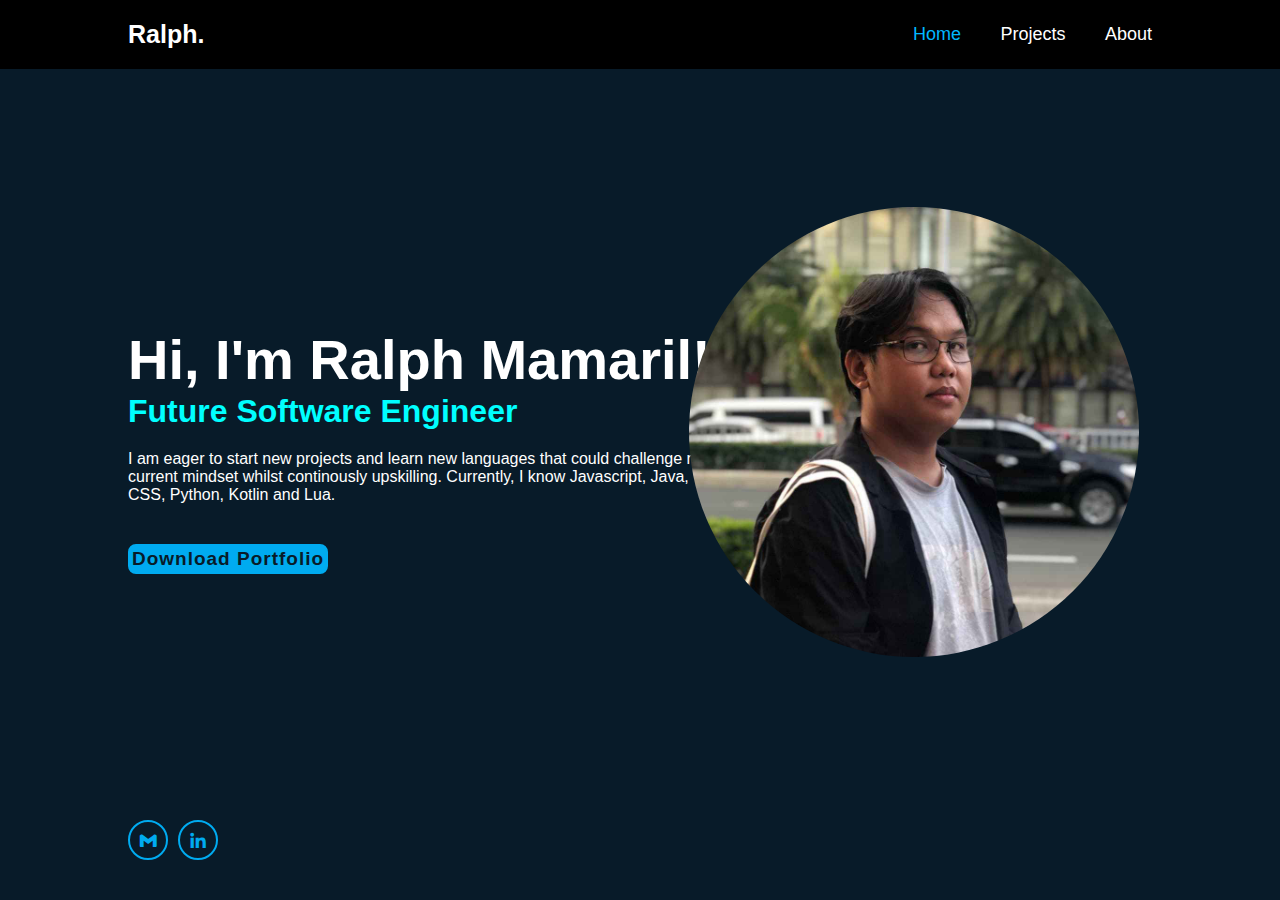
<file: index.html>
<!DOCTYPE html>
<html lang="en">
<head>
    <meta charset="UTF-8">
    <meta name="viewport" content="width=device-width, initial-scale=1.0">
    <title>Ralph</title>
    <link rel="stylesheet" href="stylesheets/style.css">
    <link href='https://unpkg.com/boxicons@2.1.4/css/boxicons.min.css' rel='stylesheet'>
</head>
    <img class="me" src="assets/me.jpg" alt="Me">
    <body>
        
        <header class="header">
            <a href="#" class="logo">Ralph.</a>

            <nav class="navbar">
                <a href="index.html" class="active">Home</a>
                <a href="projects.html">Projects</a>
                <a href="about.html">About</a>
            </nav>
        </header>

        <section class="home">
            <div class="home-content">
                <h1>Hi, I'm Ralph Mamaril!</h1>
                <h3>Future Software Engineer</h3>
                <p>I am eager to start new projects and learn new languages that could challenge my current mindset whilst continously upskilling. Currently, I know Javascript, Java, CSS, Python, Kotlin and Lua.</p>
                <div class="btn-box">
                    <a href="/assets/Mamaril-Ralph Luis-Danao.pdf" download>Download Portfolio</a>
                </div>
            </div>

            <div class="home-sci">
                <a href="mailto:rlmamaril58@gmail.com?subject=SweetWords&body=Please send me a copy of your new program!"><i class='bx bxl-gmail' ></i></a>
                <a href="https://www.linkedin.com/in/ralph-mamaril/"><i class='bx bxl-linkedin'></i></a>
            </div>
        </section>
    </body>
</html>
</file>
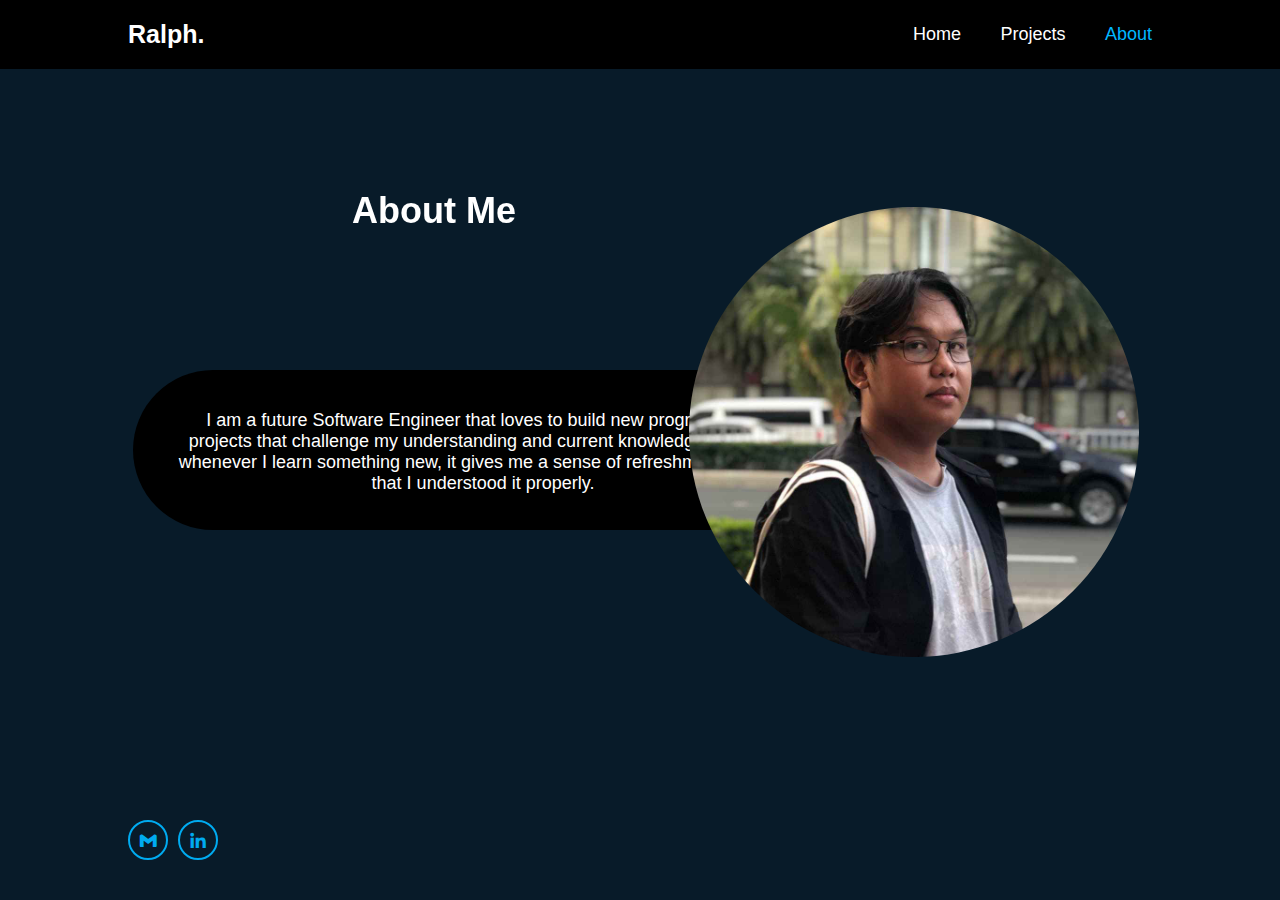
<file: about.html>
<!DOCTYPE html>
<html lang="en">
<head>
    <meta charset="UTF-8">
    <meta name="viewport" content="width=device-width, initial-scale=1.0">
    <title>Ralph.</title>
    <link rel="stylesheet" href="stylesheets/about.css">
    <link href='https://unpkg.com/boxicons@2.1.4/css/boxicons.min.css' rel='stylesheet'>
</head>
    <img class="me" src="assets/me.jpg" alt="Me">
    <body>
        
        <header class="header">
            <a href="#" class="logo">Ralph.</a>

            <nav class="navbar">
                <a href="index.html">Home</a>
                <a href="projects.html">Projects</a>
                <a href="about.html" class="active">About</a>
            </nav>
        </header>

        <section class="home">
            <div class="home-content">
                <h1>About Me</h1>
            </div>
        <div class="project-container">
            <div class="box">
                <p>
                I am a future Software Engineer that loves to build new programs and projects that challenge my understanding and current knowledge because whenever I learn something new, it gives me a sense of refreshment or relief that I understood it properly.
                </p>
            </div>
        </div>

            <div class="home-sci">
                <a href="mailto:rlmamaril58@gmail.com?subject=Copy of your program&body=Please send me a copy of your new program!"><i class='bx bxl-gmail' ></i></a>
                <a href="https://www.linkedin.com/in/ralph-mamaril/"><i class='bx bxl-linkedin'></i></a>
            </div>
        </section>
    </body>
</html>
</file>
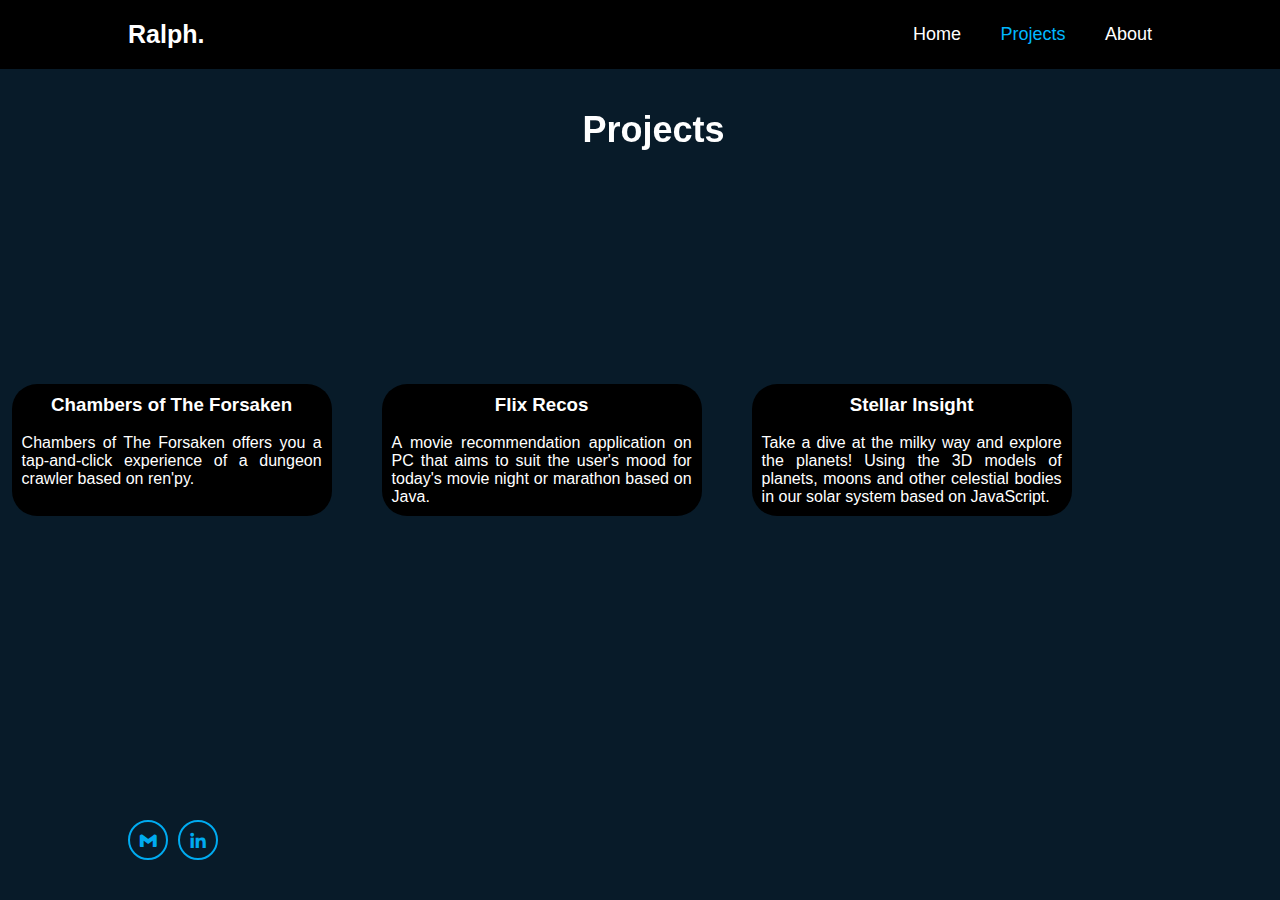
<file: projects.html>
<!DOCTYPE html>
<html lang="en">
<head>
    <meta charset="UTF-8">
    <meta name="viewport" content="width=device-width, initial-scale=1.0">
    <title>Ralph</title>
    <link rel="stylesheet" href="stylesheets/projects.css">
    <link href='https://unpkg.com/boxicons@2.1.4/css/boxicons.min.css' rel='stylesheet'>
</head>
    <body>
        
        <header class="header">
            <a href="#" class="logo">Ralph.</a>

            <nav class="navbar">
                <a href="index.html">Home</a>
                <a href="projects.html" class="active">Projects</a>
                <a href="about.html">About</a>
            </nav>
        </header>

        <section class="home">
            <div class="home-content">
                <h1>Projects</h1>
            </div>

            <div class="project-container">
                <div class="box">
                    <h3>Chambers of The Forsaken</h3>
                    <br>
                    <p>
                    Chambers of The Forsaken offers you a tap-and-click experience of a dungeon crawler based on ren'py. 
                    </p>
                </div>
                <div class="box">
                    <h3>Flix Recos</h3>
                    <br>
                    <p>
                    A movie recommendation application on PC that aims to suit the user's mood for today's movie night or marathon based on Java.
                    </p>
                </div>
                <div class="box">
                    <h3>Stellar Insight</h3>
                    <br>
                    <p>
                    Take a dive at the milky way and explore the planets! Using the 3D models of planets, moons and other celestial bodies in our solar system based on JavaScript.
                    </p>
                </div>
            </div>

            <div class="home-sci">
                <a href="mailto:rlmamaril58@gmail.com?subject=Se&body=Please send me a copy of your new program!"><i class='bx bxl-gmail' ></i></a>
                <a href="https://www.linkedin.com/in/ralph-mamaril/"><i class='bx bxl-linkedin'></i></a>
            </div>
        </section>

       
        </div>
    </body>
</html>
</file>
<file: stylesheets/style.css>
* {
    margin: 0;
    padding: 0;
     box-sizing: border-box;
     font-family: 'Poppins', sans-serif;
}

body {
    background-color: #081b29;
    color: white;
}
img {
    border-radius: 50%;
    position: fixed;
    right: 11%;
    height: 50%;
    top: 23%;
  }

.header{
    position: fixed;
    top: 0;
    left: 0;
    width: 100%;
    padding: 20px 10%;
    background: black;
    display: flex;
    justify-content:space-between;
    align-items: center;
    z-index: 100;
}

.logo {
    font-size: 25px;
    color: white;
    text-decoration: none;
    font-weight: 600;
}

.navbar a{
    font-size: 18px ;
    color: white;
    text-decoration: none;
    font-weight: 500;
    margin-left: 35px;
    transition: .3s;
}

.navbar a:hover,
.navbar a.active{
    color: rgb(0, 183, 255);
}

.home{
    height: 100vh;
    display: flex;
    align-items: center;
    padding: 0 10%;
}
.home-content{
    max-width: 600px;
}
.home-content h1 {
    font-size: 56px;
    font-weight: 700;
    line-height: 1.2;
}
.home-content h3 {
    font-size: 32px;
    font-weight: 700;
    color: aqua;
}
.home-content p {
    font-size: 16px;
    margin: 20px 0 40px;
    font-family:'Franklin Gothic Medium', 'Arial Narrow', Arial, sans-serif
}

.home-content .btn-box {
    display: flex;
    justify-content: space-between;
    font-size: 345px;
    height: 30px;
}
.btn-box a{
    position:relative;
    display: inline-flex;
    justify-content: center;
    align-items: center;
    width: 200px;
    height: 100%;
    background: #00abf0;
    border: 2px solid #00abf0;
    border-radius: 8px;
    font-size: 19px;
    color: #081b29;
    text-decoration: none;
    font-weight: 600;
    letter-spacing: 1px;
    z-index: 1;
    overflow: hidden;
}
.btn-box a:hover{
    color:#00abf0;  
}
.btn-box a::before{
    content: '';
    position: absolute;
    top: 0;
    left: 0;
    width: 0;
    height: 100%;
    background: #081b29;
    z-index: -1;
    transition: .5s;
}
.btn-box a:hover::before{
    width: 100%;
}

.home-sci {
    position: absolute;
    bottom: 40px;
    width: 90px;
    display: flex;
    justify-content: space-between;
}

.home-sci a{
    position: relative;
    display: inline-flex;
    justify-content: center;
    align-items: center;
    width: 40px;
    height: 40px;
    background: transparent;
    border: 2px solid #00abf0;
    border-radius: 50%;
    font-size: 20px;
    color: #00abf0;
    text-decoration: none;
    z-index: 1;
    overflow: hidden;
}

.home-sci a::before{
    content: '';
    position: absolute;
    top: 0;
    left: 0;
    width: 0%;
    height: 100%;
    background: #00abf0;
    z-index: -1;
    transition: .5s;
}

.home-sci a:hover::before{
    width: 100%;
}
</file>
<file: stylesheets/about.css>
* {
    margin: 0;
    padding: 0;
     box-sizing: border-box;
     font-family: 'Poppins', sans-serif;
}

body {
    background-color: #081b29;
    color: white;
}
img {
    border-radius: 50%;
    position: fixed;
    right: 11%;
    height: 50%;
    top: 23%;
  }

.header{
    position: fixed;
    top: 0;
    left: 0;
    width: 100%;
    padding: 20px 10%;
    background: black;
    display: flex;
    justify-content:space-between;
    align-items: center;
    z-index: 100;
}

.logo {
    font-size: 25px;
    color: white;
    text-decoration: none;
    font-weight: 600;
}

.navbar a{
    font-size: 18px ;
    color: white;
    text-decoration: none;
    font-weight: 500;
    margin-left: 35px;
    transition: .3s;
}

.navbar a:hover,
.navbar a.active{
    color: rgb(0, 183, 255);
}

.home{
    height: 100vh;
    display: flex;
    align-items: center;
    padding: 0 10%;
}
.home-content{
    max-width: 600px;
}
.home-content h1 {
    position: fixed;
    left:27.5%;
    top: 19%;
    font-size: 36px;
    font-weight: 700;
    line-height: 2.2;
}
.box{
    padding: 40px;
    background-color: rgb(0, 0, 0);
    margin: 5px;
    height: 160px;
    width: 700px;
    border-radius: 100px;
}
.box p{
    margin: 25;
    text-align: center;
    font-size: large;
    
}
.home-sci {
    position: absolute;
    bottom: 40px;
    width: 90px;
    display: flex;
    justify-content: space-between;
}

.home-sci a{
    position: relative;
    display: inline-flex;
    justify-content: center;
    align-items: center;
    width: 40px;
    height: 40px;
    background: transparent;
    border: 2px solid #00abf0;
    border-radius: 50%;
    font-size: 20px;
    color: #00abf0;
    text-decoration: none;
    z-index: 1;
    overflow: hidden;
}

.home-sci a::before{
    content: '';
    position: absolute;
    top: 0;
    left: 0;
    width: 0%;
    height: 100%;
    background: #00abf0;
    z-index: -1;
    transition: .5s;
}

.home-sci a:hover::before{
    width: 100%;
}
</file>
<file: stylesheets/projects.css>
* {
    margin: 0;
    padding: 0;
     box-sizing: border-box;
     font-family: 'Poppins', sans-serif;
}

body {
    background-color: #081b29;
    color: white;
}
img {
    border-radius: 50%;
    position: fixed;
    right: 11%;
    height: 50%;
    top: 23%;
  }

.header{
    position: fixed;
    top: 0;
    left: 0;
    width: 100%;
    padding: 20px 10%;
    background: black;
    display: flex;
    justify-content:space-between;
    align-items: center;
    z-index: 100;
}

.logo {
    font-size: 25px;
    color: white;
    text-decoration: none;
    font-weight: 600;
}

.navbar a{
    font-size: 18px ;
    color: white;
    text-decoration: none;
    font-weight: 500;
    margin-left: 35px;
    transition: .3s;
}

.navbar a:hover,
.navbar a.active{
    color: rgb(0, 183, 255);
}

.home{
    height: 100vh;
    display: flex;
    align-items: center;
    padding: 0 10%;
}
.home-content{
    max-width: 600px;
}
.home-content h1 {
    position: fixed;
    left:45.5%;
    top: 10%;
    font-size: 36px;
    font-weight: 700;
    line-height: 2.2;
}
.project-container{
    position: absolute;
    display: grid;
    display: inline-flex;
    grid-template-columns: repeat(auto-fit,minxmax(350px 3fr));
    gap: 30px;
    right: 15.5%;
}
.box{
    padding: 10px;
    background-color: rgb(0, 0, 0);
    margin: 10px;
    border-radius: 25px;
    right: 100% ;
}
.box h3{
    text-align: center;
}
.box p{
    margin: 25;
    text-align: justify; 
    width: 300px;
    right: 50%;
}
.home-sci {
    position: absolute;
    bottom: 40px;
    width: 90px;
    display: flex;
    justify-content: space-between;
}

.home-sci a{
    position: relative;
    display: inline-flex;
    justify-content: center;
    align-items: center;
    width: 40px;
    height: 40px;
    background: transparent;
    border: 2px solid #00abf0;
    border-radius: 50%;
    font-size: 20px;
    color: #00abf0;
    text-decoration: none;
    z-index: 1;
    overflow: hidden;
}

.home-sci a::before{
    content: '';
    position: absolute;
    top: 0;
    left: 0;
    width: 0%;
    height: 100%;
    background: #00abf0;
    z-index: -1;
    transition: .5s;
}

.home-sci a:hover::before{
    width: 100%;
}
</file>
